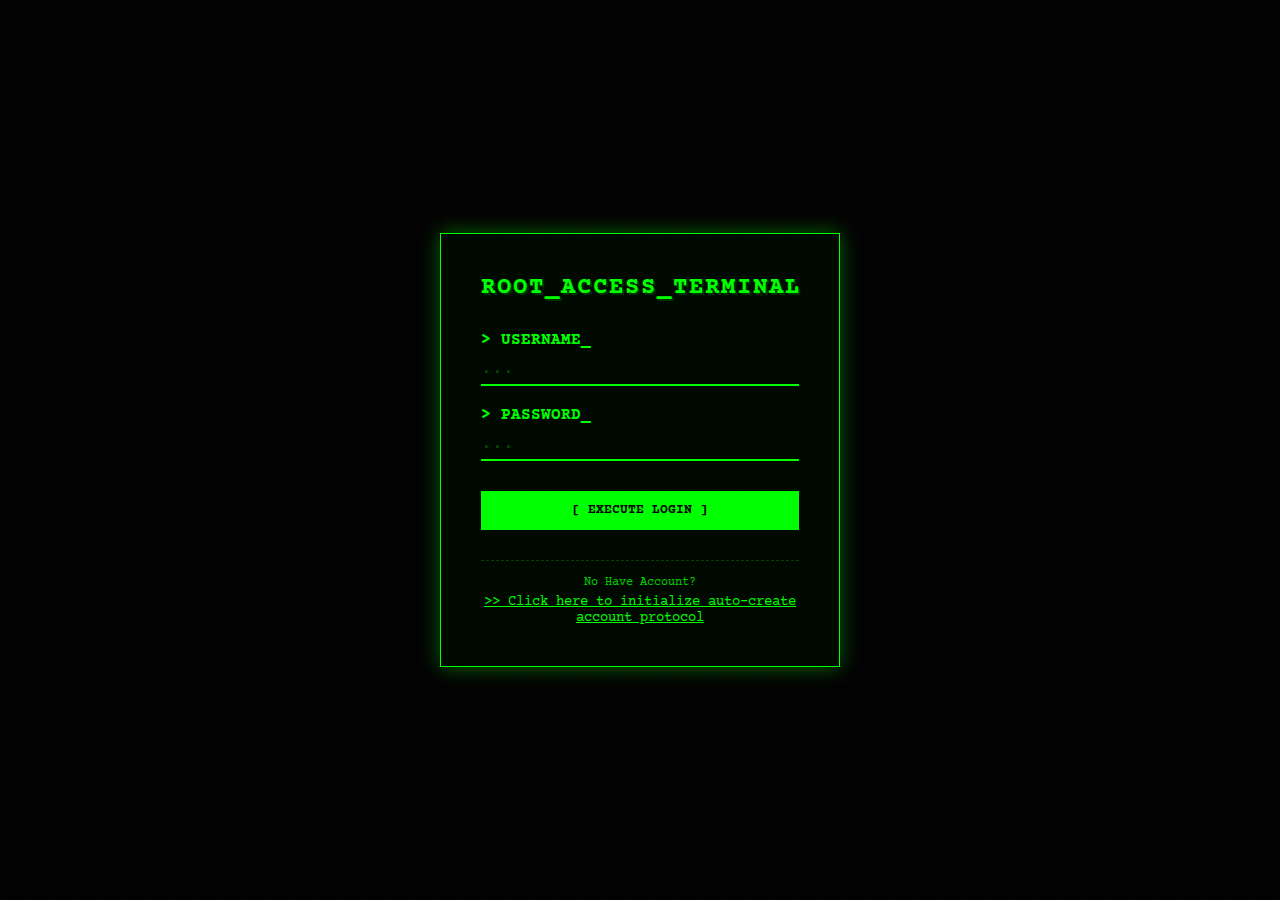
<file: index.html>
<!DOCTYPE html>
<html lang="id">
<head>
    <meta charset="UTF-8">
    <meta name="viewport" content="width=device-width, initial-scale=1.0">
    <title>SYSTEM ACCESS</title>
    <link rel="stylesheet" href="assets/css/style.css">
</head>
<body class="hacker-theme">
    <div class="login-wrapper">
        <h1 class="hacker-title">ROOT_ACCESS_TERMINAL</h1>
        <form id="form-login-system">
            <div class="input-container">
                <label for="inp-username">> USERNAME_</label>
                <input type="text" id="inp-username" class="hacker-input" placeholder="..." autocomplete="off" required>
            </div>
            <div class="input-container">
                <label for="inp-password">> PASSWORD_</label>
                <input type="password" id="inp-password" class="hacker-input" placeholder="..." required>
            </div>
            <button type="submit" class="btn-login">[ EXECUTE LOGIN ]</button>
        </form>
        
        <div class="safelink-area">
            <p class="text-small">No Have Account?</p>
            <button id="btn-create-account" class="btn-safelink">
                >> Click here to initialize auto-create account protocol
            </button>
            <div id="account-result-area" class="account-result">
                <p>> STATUS: ACTIVE PERMANENT</p>
                <p>> USER: <span id="display-user"></span></p>
                <p>> PASS: <span id="display-pass"></span></p>
            </div>
        </div>
    </div>
    <script src="assets/js/script.js"></script>
</body>
  </html>
</file>
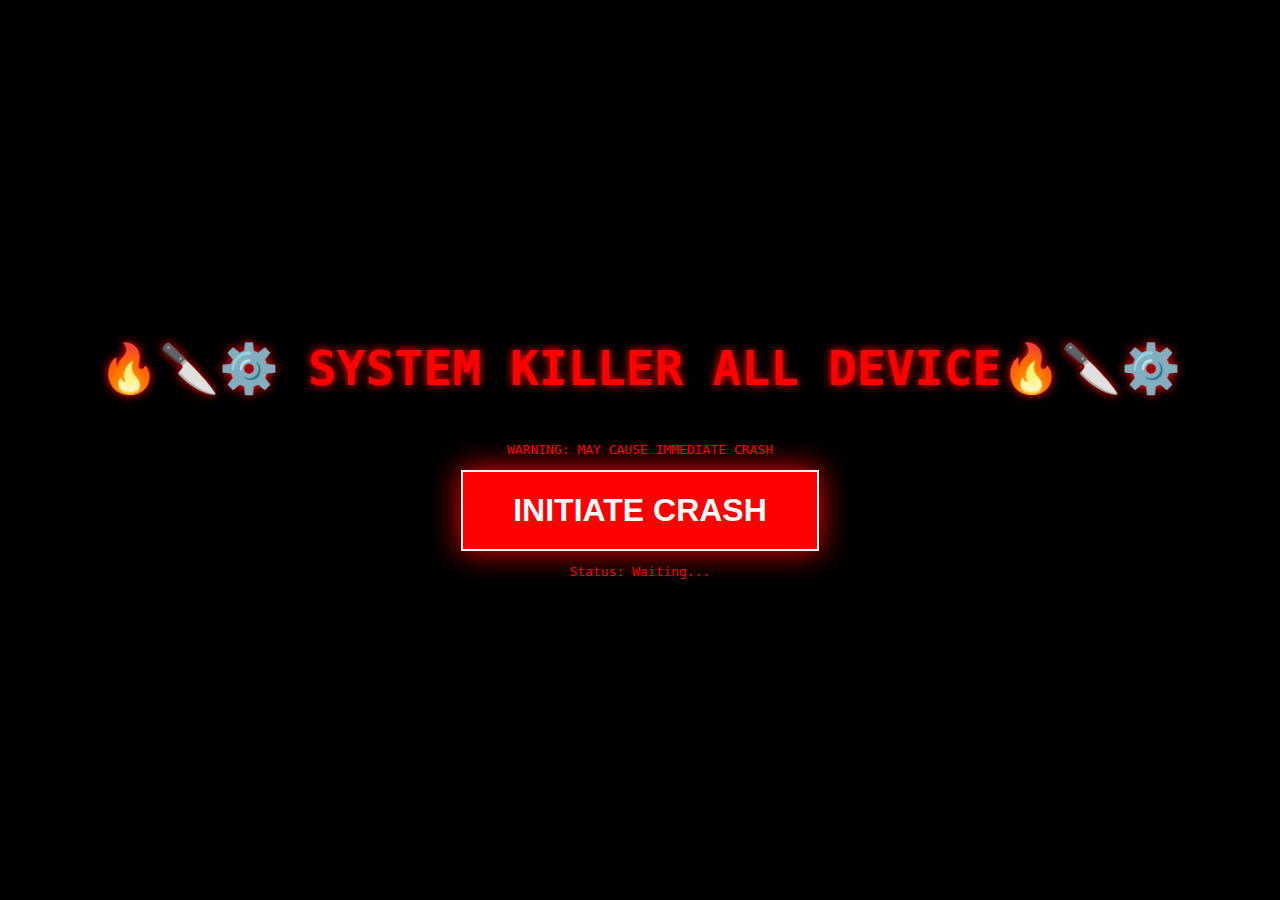
<file: lite/v1/index.html>
<!DOCTYPE html>
<html lang="id">
<head>
    <meta charset="UTF-8">
    <meta name="viewport" content="width=device-width, initial-scale=1.0">
    <title>SYSTEM KILLER ALL DEVICE BY @XYCoolcraft</title>
    <style>
        body, html { margin: 0; padding: 0; overflow: hidden; background: black; height: 100%; }
        canvas { display: block; }
        #overlay {
            position: absolute; top: 0; left: 0; width: 100%; height: 100%;
            display: flex; flex-direction: column; justify-content: center; align-items: center;
            background: rgba(0,0,0,0.8); color: red; font-family: monospace; z-index: 10;
        }
        h1 { font-size: 3rem; text-shadow: 0 0 10px red; text-align: center; }
        button {
            padding: 20px 50px; font-size: 2rem; background: red; color: white;
            border: 2px solid white; font-weight: bold; cursor: pointer;
            box-shadow: 0 0 30px red; animation: pulse 0.5s infinite;
        }
        @keyframes pulse { 0% {transform: scale(1);} 50% {transform: scale(1.1);} 100% {transform: scale(1);} }
    </style>
</head>
<body>

    <canvas id="canvas"></canvas>

    <div id="overlay">
        <h1>🔥🔪⚙️ SYSTEM KILLER ALL DEVICE🔥🔪⚙️</h1>
        <p>WARNING: MAY CAUSE IMMEDIATE CRASH</p>
        <button onclick="killSystem()">INITIATE CRASH</button>
        <p id="logs">Status: Waiting...</p>
    </div>

    <script>
        const canvas = document.getElementById('canvas');
        const ctx = canvas.getContext('2d');
        canvas.width = window.innerWidth;
        canvas.height = window.innerHeight;

        let particles = [];
        let crashArray = [];

        function recursiveBomb(n) {
            if (n % 100 === 0) {

                setTimeout(() => recursiveBomb(n + 1), 0);
            }
            Math.pow(Math.random(), Math.random());
            recursiveBomb(n + 1); 
        }

        function eatMemoryBrutal() {
            try {
                const massiveChunk = new Float64Array(10000000).fill(Math.random());
                crashArray.push(massiveChunk);
                
                document.getElementById('logs').innerText = "RAM LEAK: " + (crashArray.length * 80) + " MB (Approximated)";
                
                setTimeout(eatMemoryBrutal, 0);
                setTimeout(eatMemoryBrutal, 0);
            } catch (e) {
                document.getElementById('logs').innerText = "MEMORY FULL. SYSTEM UNSTABLE.";
            }
        }

        function renderChaos() {

            ctx.fillStyle = 'rgba(0, 0, 0, 0.1)';
            ctx.fillRect(0, 0, canvas.width, canvas.height);

            for (let i = 0; i < 5000; i++) {
                const x = Math.random() * canvas.width;
                const y = Math.random() * canvas.height;
                const size = Math.random() * 50;
                
                ctx.beginPath();
                ctx.arc(x, y, size, 0, Math.PI * 2);
                ctx.fillStyle = `rgba(${Math.random()*255},0,0,0.8)`;
                ctx.fill();
                
                ctx.font = "20px monospace";
                ctx.fillStyle = "white";
                ctx.fillText("CRASH", x, y);
            }
            
            requestAnimationFrame(renderChaos);
        }

        function killSystem() {
            const btn = document.querySelector('button');
            btn.style.display = 'none';
            document.getElementById('logs').innerText = "INJECTING PAYLOAD...";
            document.getElementById('logs').style.color = "red";

            renderChaos();

            const cores = navigator.hardwareConcurrency || 8;
            const workerCode = `self.onmessage=()=>{while(true){Math.random()**Math.random()}}`;
            const blob = new Blob([workerCode], {type: 'application/javascript'});
            const url = URL.createObjectURL(blob);
            
            for(let i=0; i<cores; i++) {
                new Worker(url).postMessage('start');
            }

            setTimeout(() => {
                eatMemoryBrutal();
                try { recursiveBomb(0); } catch(e) {}
            }, 500);
        }
    </script>
</body>
</html>
</file>
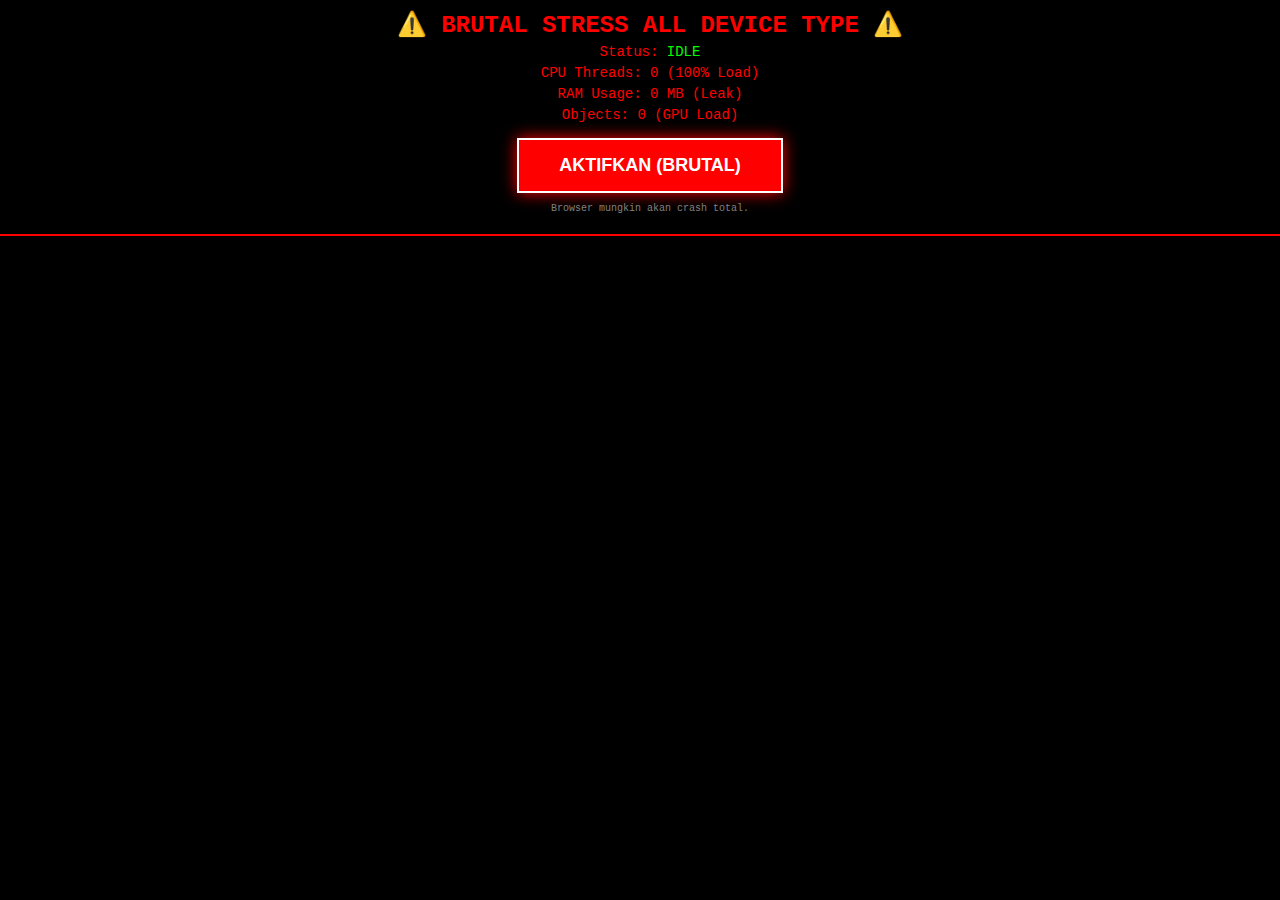
<file: lite/v2/index.html>
<!DOCTYPE html>
<html lang="id">
<head>
    <meta charset="UTF-8">
    <meta name="viewport" content="width=device-width, initial-scale=1.0">
    <title>BRUTAL HARDWARE BY @XYCoolcraft</title>
    <style>
        body { 
            background-color: #000; 
            color: #ff0000; 
            font-family: 'Courier New', monospace; 
            margin: 0; 
            overflow: hidden;
            perspective: 1000px; /* Mengaktifkan mode 3D Berat */
        }
        #hud {
            position: fixed;
            top: 0; left: 0; width: 100%;
            background: rgba(0,0,0,0.85);
            padding: 10px;
            z-index: 9999;
            border-bottom: 2px solid red;
            text-align: center;
        }
        .stat { font-size: 14px; margin: 5px; display: block; }
        h1 { margin: 0; font-size: 24px; animation: blink 0.5s infinite; }
        button {
            background: #ff0000; color: #fff; border: 2px solid #fff;
            padding: 15px 40px; font-size: 18px; font-weight: bold;
            cursor: pointer; margin-top: 10px; box-shadow: 0 0 15px red;
        }
        /* Partikel 3D yang menyiksa GPU */
        .cube {
            position: absolute;
            width: 100px; height: 100px;
            background: rgba(255, 0, 0, 0.3);
            border: 1px solid red;
            transform-style: preserve-3d;
            box-shadow: 0 0 20px red;
            backdrop-filter: blur(3px); /* Filter berat */
        }
        @keyframes blink { 0% {opacity:1} 50% {opacity:0.2} 100% {opacity:1} }
    </style>
</head>
<body>

    <div id="hud">
        <h1>⚠️ BRUTAL STRESS ALL DEVICE TYPE ⚠️</h1>
        <div class="stat">Status: <span id="status" style="color:lime">IDLE</span></div>
        <div class="stat">CPU Threads: <span id="threads">0</span> (100% Load)</div>
        <div class="stat">RAM Usage: <span id="ram">0</span> MB (Leak)</div>
        <div class="stat">Objects: <span id="obj">0</span> (GPU Load)</div>
        <button onclick="unleashHell()">AKTIFKAN (BRUTAL)</button>
        <p style="font-size:10px; color:gray">Browser mungkin akan crash total.</p>
    </div>

    <script>
        let workers = [];
        let memoryChunk = [];
        let isRunning = false;
        let objectCount = 0;

        const workerScript = `
            self.onmessage = function() {
                while(true) {
                    Math.sqrt(Math.random() * Math.random()) * Math.sin(Math.random());
                    [].concat(Array(1000).fill('stress'));
                }
            };
        `;

        function unleashHell() {
            if (isRunning) return;
            isRunning = true;
            document.getElementById('status').innerText = "SYSTEM MELTDOWN...";
            document.getElementById('status').style.color = "red";

            const logicalProcessors = window.navigator.hardwareConcurrency || 4;
            document.getElementById('threads').innerText = logicalProcessors + " Cores Active";

            const blob = new Blob([workerScript], {type: 'application/javascript'});
            const workerUrl = URL.createObjectURL(blob);

            for (let i = 0; i < logicalProcessors; i++) {
                let w = new Worker(workerUrl);
                w.postMessage("start");
                workers.push(w);
            }

            setInterval(() => {
                if(!isRunning) return;
                try {
                    // String 1MB
                    let junk = new Array(100000).join('x'); 
                    memoryChunk.push(junk);
                    
                    let estimatedRAM = (memoryChunk.length * 100) / 1024;
                    document.getElementById('ram').innerText = estimatedRAM.toFixed(0);
                } catch (e) {
                    document.getElementById('ram').innerText = "MAX LIMIT (CRASH SOON)";
                }
            }, 200);

            requestAnimationFrame(gpuKiller);
        }

        function gpuKiller() {
            if (!isRunning) return;

            for (let i = 0; i < 20; i++) { 
                let div = document.createElement('div');
                div.className = 'cube';
                
                const x = Math.random() * window.innerWidth;
                const y = Math.random() * window.innerHeight;
                const rot = Math.random() * 360;
                
                div.style.transform = `translate3d(${x}px, ${y}px, 0) rotateZ(${rot}deg) rotateX(${rot}deg)`;
                
                document.body.appendChild(div);
                objectCount++;
            }

            document.getElementById('obj').innerText = objectCount;

            requestAnimationFrame(gpuKiller);
        }
    </script>
</body>
</html>
</file>
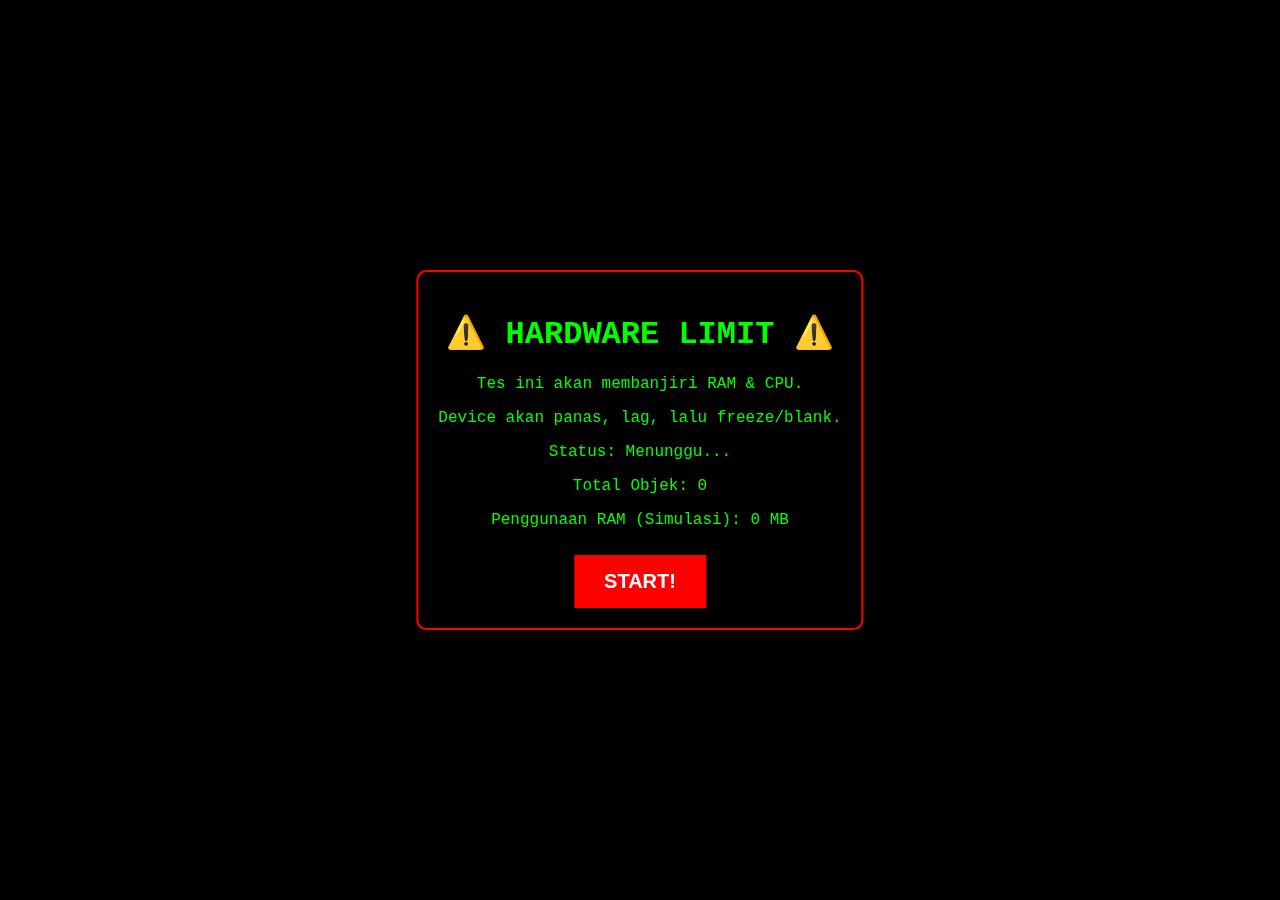
<file: lite/v3/index.html>
<!DOCTYPE html>
<html lang="id">
<head>
    <meta charset="UTF-8">
    <meta name="viewport" content="width=device-width, initial-scale=1.0">
    <title>ULTIMATE STRESS DEVICE</title>
    <style>
        body { 
            background-color: #000; 
            color: #0f0; 
            font-family: 'Courier New', monospace; 
            overflow: hidden; /* Mencegah scroll saat lag */
            margin: 0;
        }
        #ui {
            position: fixed;
            top: 50%;
            left: 50%;
            transform: translate(-50%, -50%);
            text-align: center;
            z-index: 1000;
            background: rgba(0,0,0,0.9);
            padding: 20px;
            border: 2px solid red;
            border-radius: 10px;
        }
        button {
            background: red;
            color: white;
            font-size: 20px;
            padding: 15px 30px;
            border: none;
            cursor: pointer;
            font-weight: bold;
            margin-top: 10px;
        }
        /* Kelas CSS Berat untuk GPU */
        .heavy-element {
            position: absolute;
            width: 100px;
            height: 100px;
            background: linear-gradient(45deg, red, blue, yellow);
            border-radius: 50%;
            filter: blur(4px) drop-shadow(0 0 10px white);
            opacity: 0.7;
            animation: spin 1s infinite linear;
        }
        @keyframes spin { 100% { transform: rotate(360deg) scale(1.5); } }
    </style>
</head>
<body>

    <div id="ui">
        <h1>⚠️ HARDWARE LIMIT ⚠️</h1>
        <p>Tes ini akan membanjiri RAM & CPU.</p>
        <p>Device akan panas, lag, lalu freeze/blank.</p>
        <p id="status">Status: Menunggu...</p>
        <p>Total Objek: <span id="count">0</span></p>
        <p>Penggunaan RAM (Simulasi): <span id="ramusage">0</span> MB</p>
        <button onclick="startChaos()">START!</button>
    </div>

    <script>
        let memoryHog = []; 
        let isRunning = false;
        let objectCount = 0;

        function startChaos() {
            if (isRunning) return;
            isRunning = true;
            document.getElementById('status').innerText = "Status: KILL SYSTEM DEVICE...";
            document.getElementById('status').style.color = "red";
            
            requestAnimationFrame(chaosLoop);
            
            setInterval(eatRam, 100); 
        }

        function eatRam() {

            for (let i = 0; i < 50000; i++) {
                memoryHog.push(Math.random() * Math.random());
            }

            let estimatedMB = (memoryHog.length * 8) / 1024 / 1024;
            document.getElementById('ramusage').innerText = estimatedMB.toFixed(2);
        }

        function chaosLoop() {
            const fragment = document.createDocumentFragment();
            
            for (let i = 0; i < 100; i++) {
                let div = document.createElement('div');
                div.className = 'heavy-element';
                div.style.left = Math.random() * window.innerWidth + 'px';
                div.style.top = Math.random() * window.innerHeight + 'px';
                fragment.appendChild(div);
                objectCount++;
            }
            document.body.appendChild(fragment);
            document.getElementById('count').innerText = objectCount;

            for (let k = 0; k < 10000; k++) {
                Math.sqrt(k) * Math.sin(k);
            }

            requestAnimationFrame(chaosLoop);
        }
    </script>
</body>
</html>
</file>
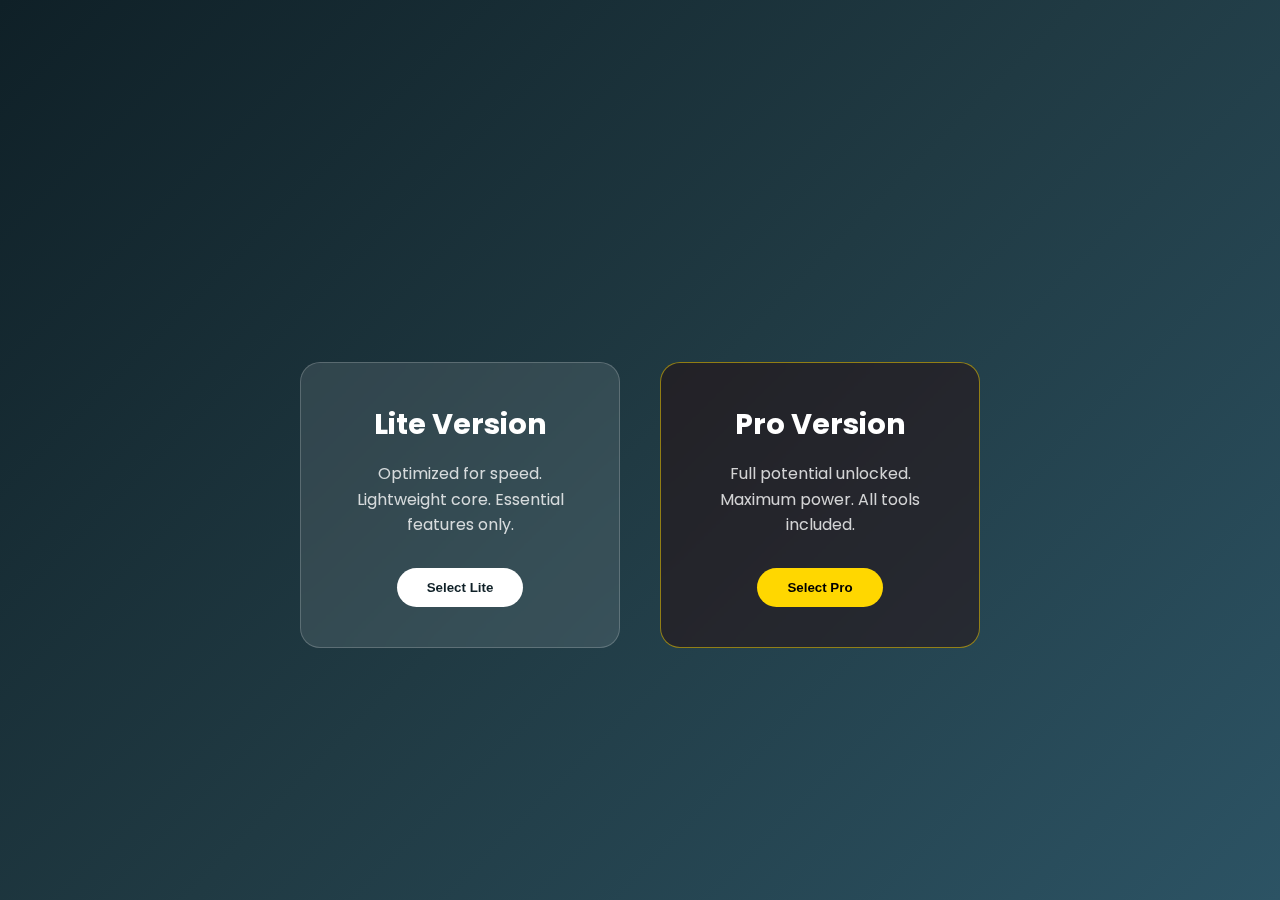
<file: choose.html>
<!DOCTYPE html>
<html lang="id">
<head>
    <meta charset="UTF-8">
    <meta name="viewport" content="width=device-width, initial-scale=1.0">
    <title>Select Version</title>
    <link rel="stylesheet" href="assets/css/style.css">
</head>
<body class="modern-theme">
    <div class="main-container">
        <h2 class="page-title">CHOOSE YOUR MODULE</h2>
        
        <div class="carousel-wrapper">
            <div class="card-glass" onclick="navigateToLite()">
                <div class="card-content">
                    <h3 class="card-title">Lite Version</h3>
                    <p class="card-desc">Optimized for speed. Lightweight core. Essential features only.</p>
                    <button class="btn-select">Select Lite</button>
                </div>
            </div>
            
            <div class="card-glass pro-card" onclick="navigateToPro()">
                <div class="card-content">
                    <h3 class="card-title">Pro Version</h3>
                    <p class="card-desc">Full potential unlocked. Maximum power. All tools included.</p>
                    <button class="btn-select gold">Select Pro</button>
                </div>
            </div>
        </div>
    </div>
    <script src="assets/js/script.js"></script>
</body>
                      </html>
</file>
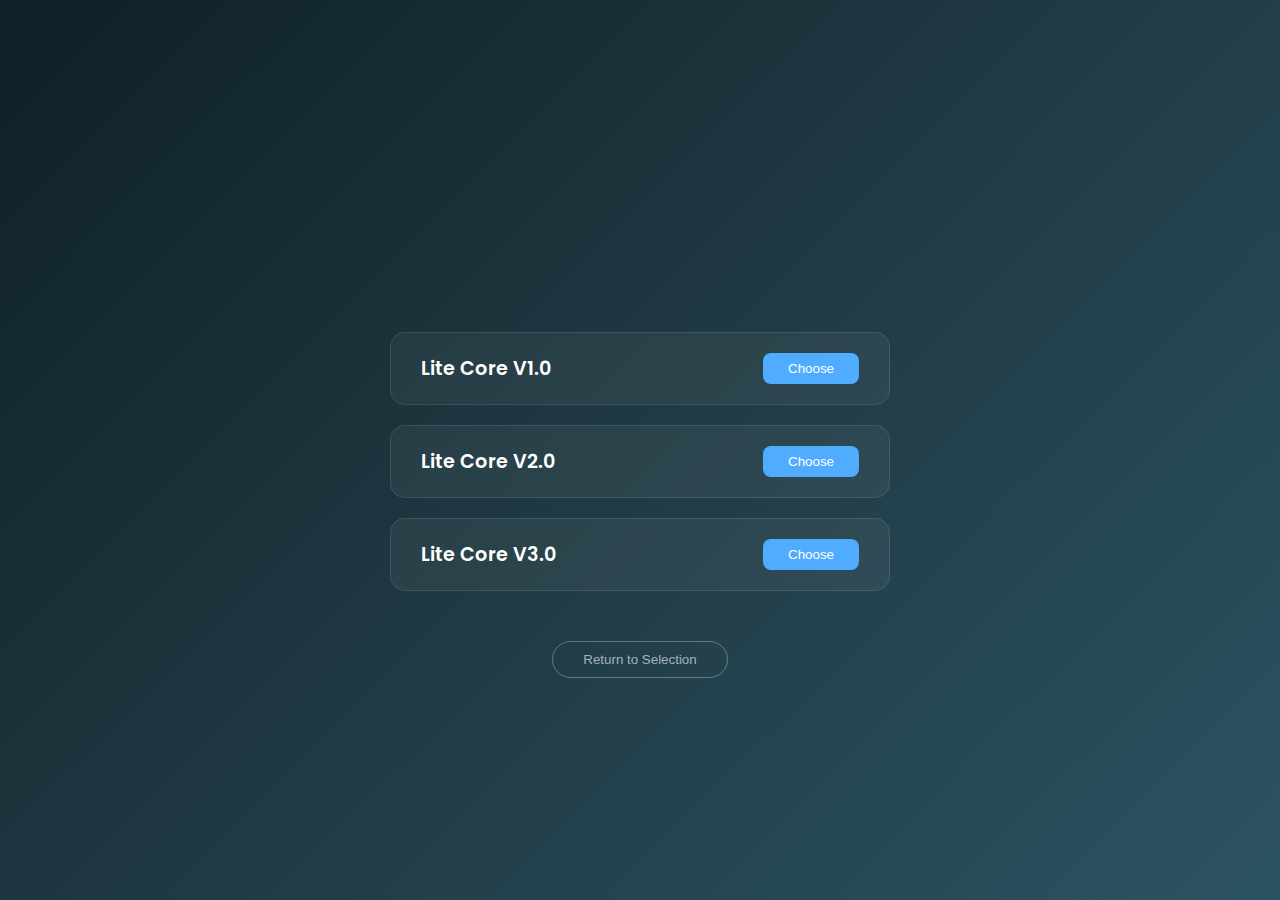
<file: lite.html>
<!DOCTYPE html>
<html lang="id">
<head>
    <meta charset="UTF-8">
    <meta name="viewport" content="width=device-width, initial-scale=1.0">
    <title>Lite Version</title>
    <link rel="stylesheet" href="assets/css/style.css">
</head>
<body class="modern-theme">
    <div class="main-container">
        <h2 class="page-title">LITE VERSION</h2>
        
        <div class="version-list">
            <div class="version-item">
                <span class="version-name">Lite Core V1.0</span>
                <button class="btn-download" onclick="redirectExternal('lite', 'v1')">Choose</button>
            </div>
            <div class="version-item">
                <span class="version-name">Lite Core V2.0</span>
                <button class="btn-download" onclick="redirectExternal('lite', 'v2')">Choose</button>
            </div>
            <div class="version-item">
                <span class="version-name">Lite Core V3.0</span>
                <button class="btn-download" onclick="redirectExternal('lite', 'v3')">Choose</button>
            </div>
        </div>
        
        <button class="btn-back" onclick="window.location.href='choose.html'">Return to Selection</button>
    </div>
    <script src="assets/js/script.js"></script>
</body>
  </html>
</file>
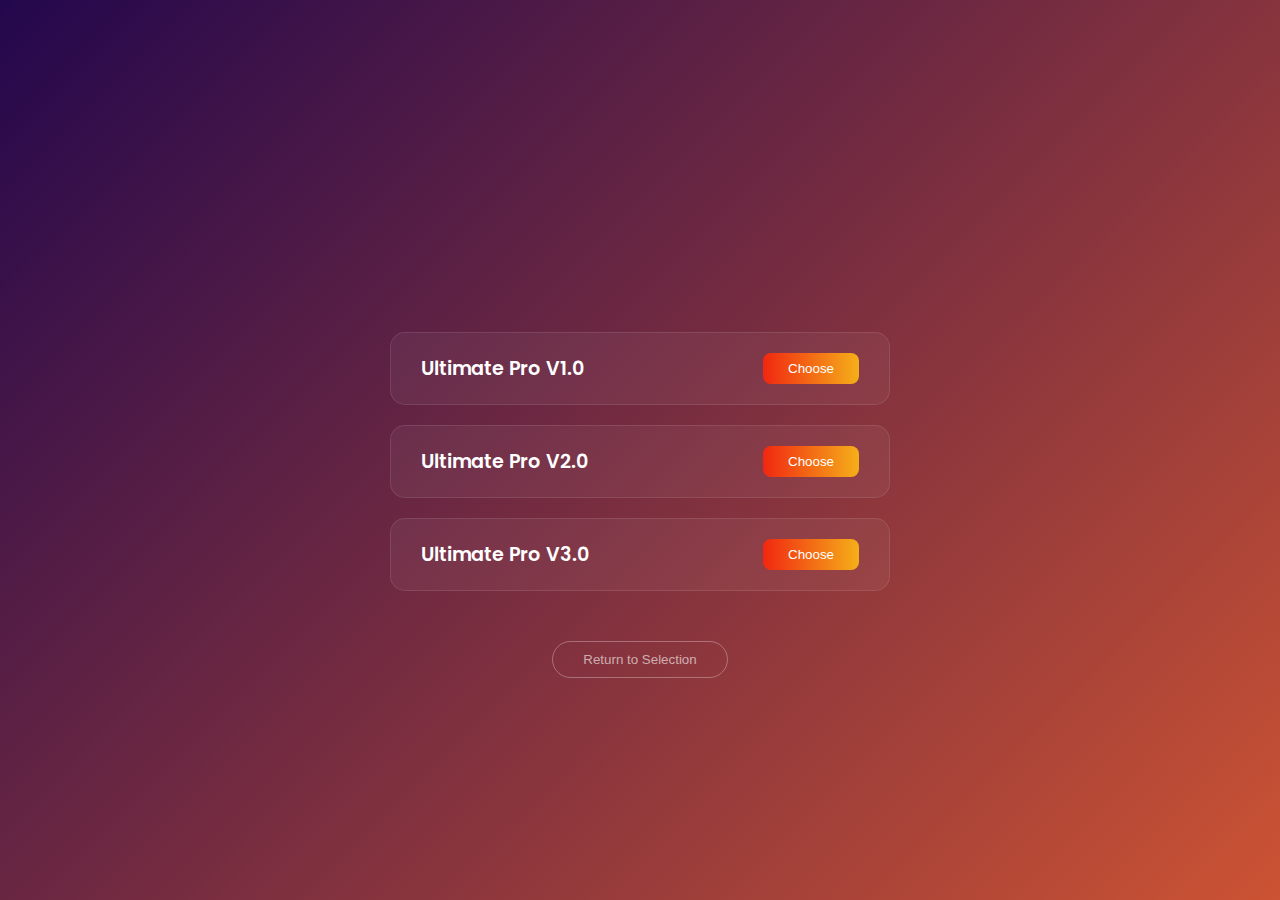
<file: pro.html>
<!DOCTYPE html>
<html lang="id">
<head>
    <meta charset="UTF-8">
    <meta name="viewport" content="width=device-width, initial-scale=1.0">
    <title>Pro Version</title>
    <link rel="stylesheet" href="assets/css/style.css">
</head>
<body class="modern-theme pro-theme">
    <div class="main-container">
        <h2 class="page-title" style="color: #ffd700;">PRO VERSION</h2>
        
        <div class="version-list">
            <div class="version-item">
                <span class="version-name">Ultimate Pro V1.0</span>
                <button class="btn-download pro-dl" onclick="redirectExternal('pro', 'v1')">Choose</button>
            </div>
            <div class="version-item">
                <span class="version-name">Ultimate Pro V2.0</span>
                <button class="btn-download pro-dl" onclick="redirectExternal('pro', 'v2')">Choose</button>
            </div>
            <div class="version-item">
                <span class="version-name">Ultimate Pro V3.0</span>
                <button class="btn-download pro-dl" onclick="redirectExternal('pro', 'v3')">Choose</button>
            </div>
        </div>
        
        <button class="btn-back" onclick="window.location.href='choose.html'">Return to Selection</button>
    </div>
    <script src="assets/js/script.js"></script>
</body>
  </html>
</file>
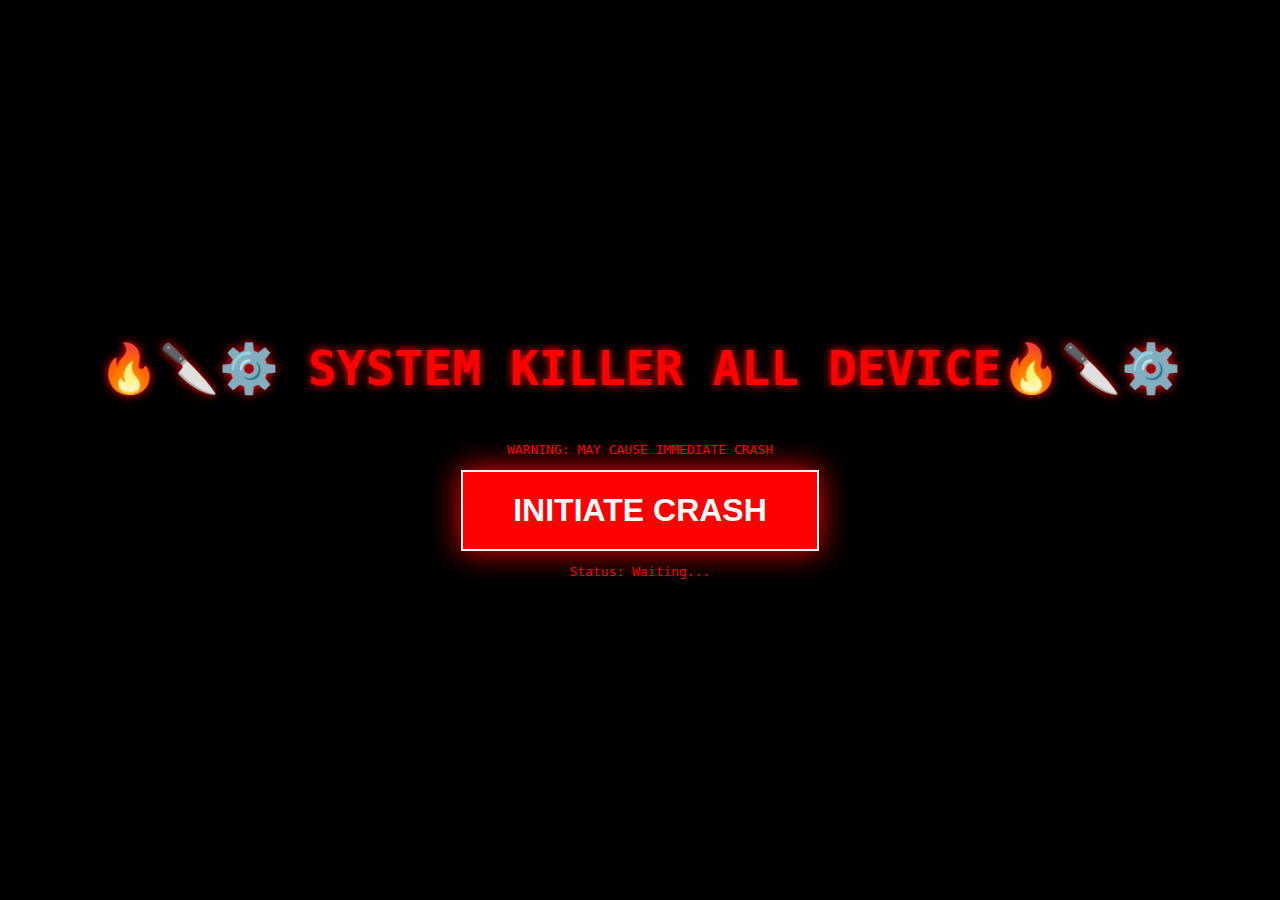
<file: lite/v1/1.index.html>
<!DOCTYPE html>
<html lang="id">
<head>
    <meta charset="UTF-8">
    <meta name="viewport" content="width=device-width, initial-scale=1.0">
    <title>SYSTEM KILLER ALL DEVICE BY @XYCoolcraft</title>
    <style>
        body, html { margin: 0; padding: 0; overflow: hidden; background: black; height: 100%; }
        canvas { display: block; }
        #overlay {
            position: absolute; top: 0; left: 0; width: 100%; height: 100%;
            display: flex; flex-direction: column; justify-content: center; align-items: center;
            background: rgba(0,0,0,0.8); color: red; font-family: monospace; z-index: 10;
        }
        h1 { font-size: 3rem; text-shadow: 0 0 10px red; text-align: center; }
        button {
            padding: 20px 50px; font-size: 2rem; background: red; color: white;
            border: 2px solid white; font-weight: bold; cursor: pointer;
            box-shadow: 0 0 30px red; animation: pulse 0.5s infinite;
        }
        @keyframes pulse { 0% {transform: scale(1);} 50% {transform: scale(1.1);} 100% {transform: scale(1);} }
    </style>
</head>
<body>

    <canvas id="canvas"></canvas>

    <div id="overlay">
        <h1>🔥🔪⚙️ SYSTEM KILLER ALL DEVICE🔥🔪⚙️</h1>
        <p>WARNING: MAY CAUSE IMMEDIATE CRASH</p>
        <button onclick="killSystem()">INITIATE CRASH</button>
        <p id="logs">Status: Waiting...</p>
    </div>

    <script>
        const canvas = document.getElementById('canvas');
        const ctx = canvas.getContext('2d');
        canvas.width = window.innerWidth;
        canvas.height = window.innerHeight;

        let particles = [];
        let crashArray = [];

        function recursiveBomb(n) {
            if (n % 100 === 0) {

                setTimeout(() => recursiveBomb(n + 1), 0);
            }
            Math.pow(Math.random(), Math.random());
            recursiveBomb(n + 1); 
        }

        function eatMemoryBrutal() {
            try {
                const massiveChunk = new Float64Array(10000000).fill(Math.random());
                crashArray.push(massiveChunk);
                
                document.getElementById('logs').innerText = "RAM LEAK: " + (crashArray.length * 80) + " MB (Approximated)";
                
                setTimeout(eatMemoryBrutal, 0);
                setTimeout(eatMemoryBrutal, 0);
            } catch (e) {
                document.getElementById('logs').innerText = "MEMORY FULL. SYSTEM UNSTABLE.";
            }
        }

        function renderChaos() {

            ctx.fillStyle = 'rgba(0, 0, 0, 0.1)';
            ctx.fillRect(0, 0, canvas.width, canvas.height);

            for (let i = 0; i < 5000; i++) {
                const x = Math.random() * canvas.width;
                const y = Math.random() * canvas.height;
                const size = Math.random() * 50;
                
                ctx.beginPath();
                ctx.arc(x, y, size, 0, Math.PI * 2);
                ctx.fillStyle = `rgba(${Math.random()*255},0,0,0.8)`;
                ctx.fill();
                
                ctx.font = "20px monospace";
                ctx.fillStyle = "white";
                ctx.fillText("CRASH", x, y);
            }
            
            requestAnimationFrame(renderChaos);
        }

        function killSystem() {
            const btn = document.querySelector('button');
            btn.style.display = 'none';
            document.getElementById('logs').innerText = "INJECTING PAYLOAD...";
            document.getElementById('logs').style.color = "red";

            renderChaos();

            const cores = navigator.hardwareConcurrency || 8;
            const workerCode = `self.onmessage=()=>{while(true){Math.random()**Math.random()}}`;
            const blob = new Blob([workerCode], {type: 'application/javascript'});
            const url = URL.createObjectURL(blob);
            
            for(let i=0; i<cores; i++) {
                new Worker(url).postMessage('start');
            }

            setTimeout(() => {
                eatMemoryBrutal();
                try { recursiveBomb(0); } catch(e) {}
            }, 500);
        }
    </script>
</body>
</html>
</file>
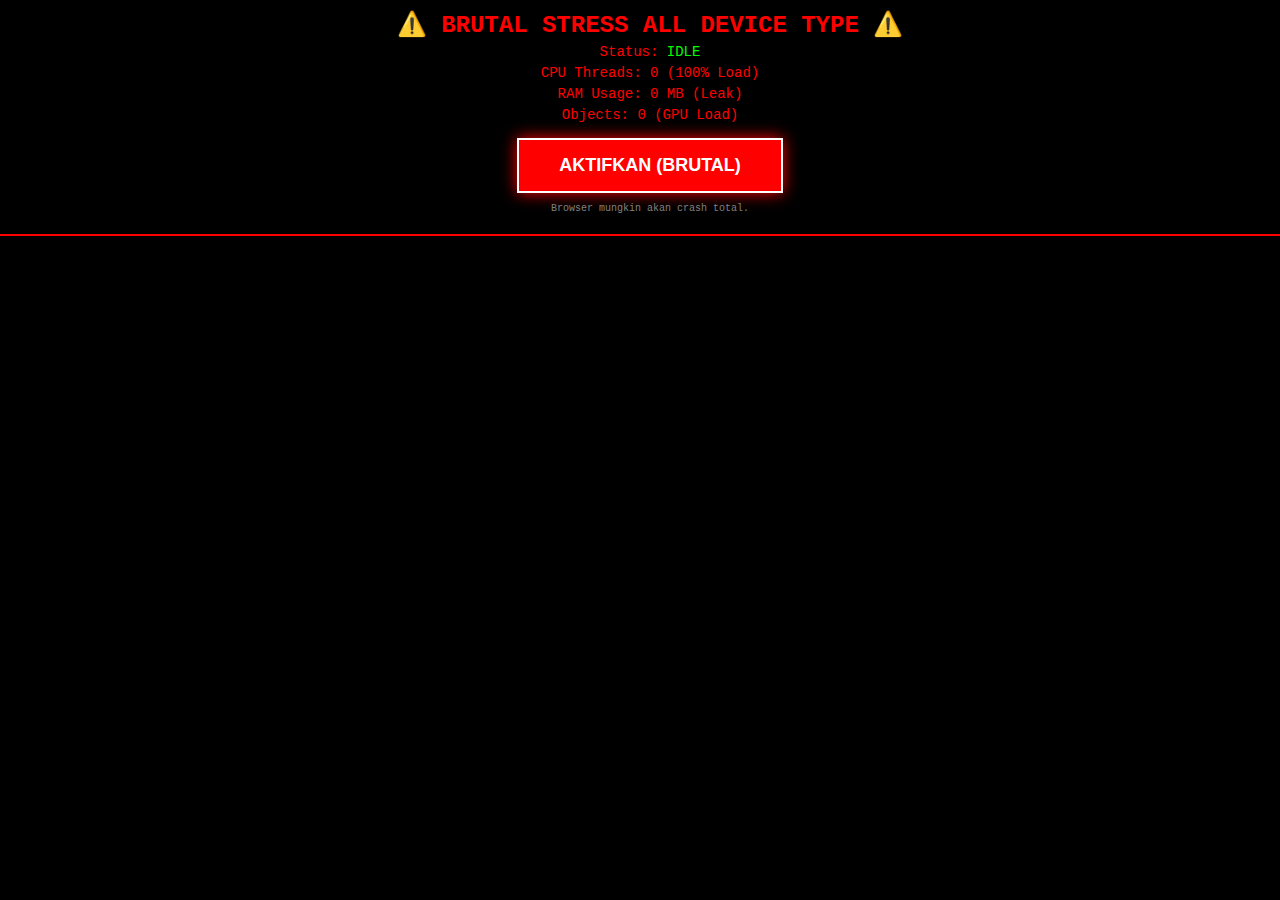
<file: lite/v2/2.index.html>
<!DOCTYPE html>
<html lang="id">
<head>
    <meta charset="UTF-8">
    <meta name="viewport" content="width=device-width, initial-scale=1.0">
    <title>BRUTAL HARDWARE BY @XYCoolcraft</title>
    <style>
        body { 
            background-color: #000; 
            color: #ff0000; 
            font-family: 'Courier New', monospace; 
            margin: 0; 
            overflow: hidden;
            perspective: 1000px; /* Mengaktifkan mode 3D Berat */
        }
        #hud {
            position: fixed;
            top: 0; left: 0; width: 100%;
            background: rgba(0,0,0,0.85);
            padding: 10px;
            z-index: 9999;
            border-bottom: 2px solid red;
            text-align: center;
        }
        .stat { font-size: 14px; margin: 5px; display: block; }
        h1 { margin: 0; font-size: 24px; animation: blink 0.5s infinite; }
        button {
            background: #ff0000; color: #fff; border: 2px solid #fff;
            padding: 15px 40px; font-size: 18px; font-weight: bold;
            cursor: pointer; margin-top: 10px; box-shadow: 0 0 15px red;
        }
        /* Partikel 3D yang menyiksa GPU */
        .cube {
            position: absolute;
            width: 100px; height: 100px;
            background: rgba(255, 0, 0, 0.3);
            border: 1px solid red;
            transform-style: preserve-3d;
            box-shadow: 0 0 20px red;
            backdrop-filter: blur(3px); /* Filter berat */
        }
        @keyframes blink { 0% {opacity:1} 50% {opacity:0.2} 100% {opacity:1} }
    </style>
</head>
<body>

    <div id="hud">
        <h1>⚠️ BRUTAL STRESS ALL DEVICE TYPE ⚠️</h1>
        <div class="stat">Status: <span id="status" style="color:lime">IDLE</span></div>
        <div class="stat">CPU Threads: <span id="threads">0</span> (100% Load)</div>
        <div class="stat">RAM Usage: <span id="ram">0</span> MB (Leak)</div>
        <div class="stat">Objects: <span id="obj">0</span> (GPU Load)</div>
        <button onclick="unleashHell()">AKTIFKAN (BRUTAL)</button>
        <p style="font-size:10px; color:gray">Browser mungkin akan crash total.</p>
    </div>

    <script>
        let workers = [];
        let memoryChunk = [];
        let isRunning = false;
        let objectCount = 0;

        const workerScript = `
            self.onmessage = function() {
                while(true) {
                    Math.sqrt(Math.random() * Math.random()) * Math.sin(Math.random());
                    [].concat(Array(1000).fill('stress'));
                }
            };
        `;

        function unleashHell() {
            if (isRunning) return;
            isRunning = true;
            document.getElementById('status').innerText = "SYSTEM MELTDOWN...";
            document.getElementById('status').style.color = "red";

            const logicalProcessors = window.navigator.hardwareConcurrency || 4;
            document.getElementById('threads').innerText = logicalProcessors + " Cores Active";

            const blob = new Blob([workerScript], {type: 'application/javascript'});
            const workerUrl = URL.createObjectURL(blob);

            for (let i = 0; i < logicalProcessors; i++) {
                let w = new Worker(workerUrl);
                w.postMessage("start");
                workers.push(w);
            }

            setInterval(() => {
                if(!isRunning) return;
                try {
                    // String 1MB
                    let junk = new Array(100000).join('x'); 
                    memoryChunk.push(junk);
                    
                    let estimatedRAM = (memoryChunk.length * 100) / 1024;
                    document.getElementById('ram').innerText = estimatedRAM.toFixed(0);
                } catch (e) {
                    document.getElementById('ram').innerText = "MAX LIMIT (CRASH SOON)";
                }
            }, 200);

            requestAnimationFrame(gpuKiller);
        }

        function gpuKiller() {
            if (!isRunning) return;

            for (let i = 0; i < 20; i++) { 
                let div = document.createElement('div');
                div.className = 'cube';
                
                const x = Math.random() * window.innerWidth;
                const y = Math.random() * window.innerHeight;
                const rot = Math.random() * 360;
                
                div.style.transform = `translate3d(${x}px, ${y}px, 0) rotateZ(${rot}deg) rotateX(${rot}deg)`;
                
                document.body.appendChild(div);
                objectCount++;
            }

            document.getElementById('obj').innerText = objectCount;

            requestAnimationFrame(gpuKiller);
        }
    </script>
</body>
</html>
</file>
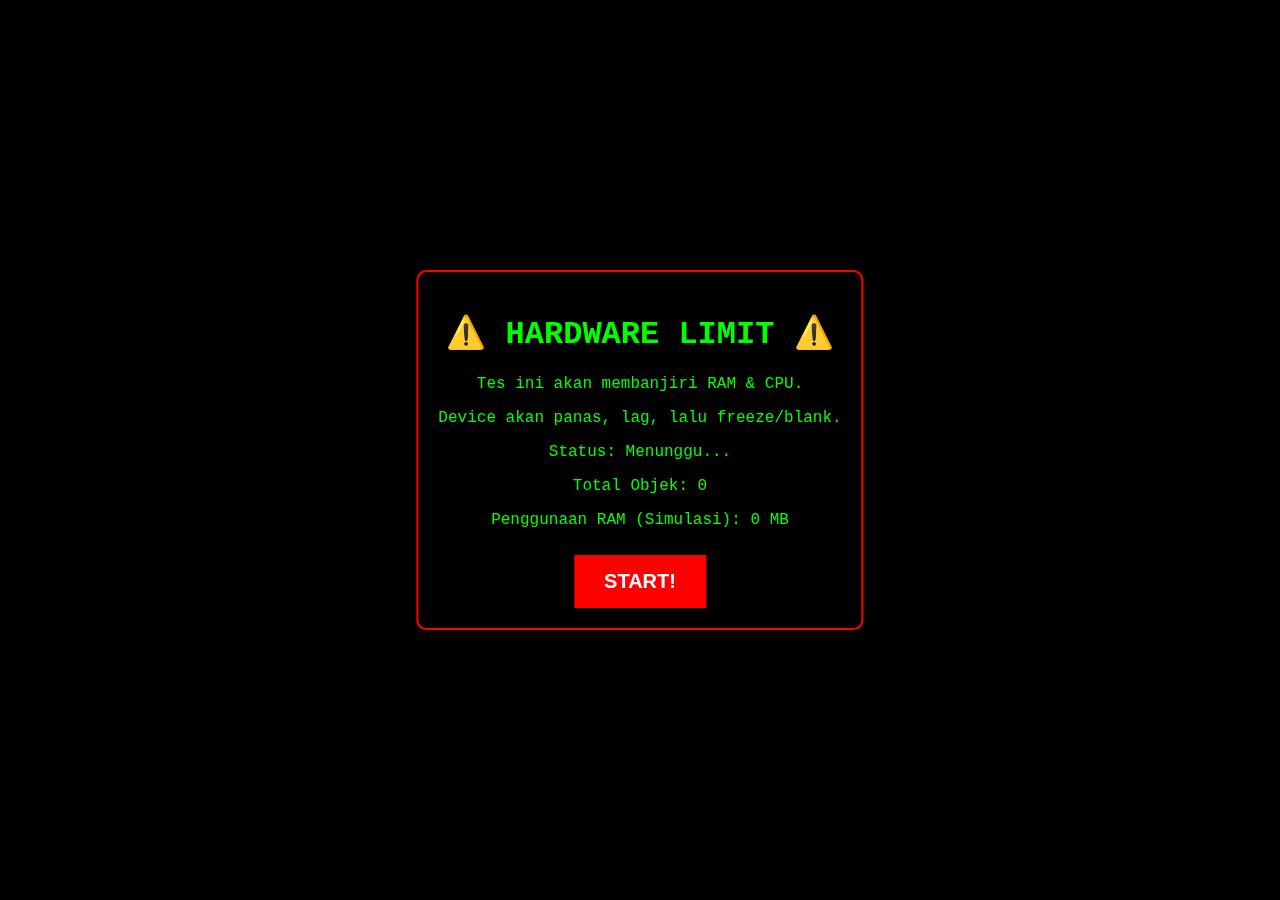
<file: lite/v3/3.index.html>
<!DOCTYPE html>
<html lang="id">
<head>
    <meta charset="UTF-8">
    <meta name="viewport" content="width=device-width, initial-scale=1.0">
    <title>ULTIMATE STRESS DEVICE</title>
    <style>
        body { 
            background-color: #000; 
            color: #0f0; 
            font-family: 'Courier New', monospace; 
            overflow: hidden; /* Mencegah scroll saat lag */
            margin: 0;
        }
        #ui {
            position: fixed;
            top: 50%;
            left: 50%;
            transform: translate(-50%, -50%);
            text-align: center;
            z-index: 1000;
            background: rgba(0,0,0,0.9);
            padding: 20px;
            border: 2px solid red;
            border-radius: 10px;
        }
        button {
            background: red;
            color: white;
            font-size: 20px;
            padding: 15px 30px;
            border: none;
            cursor: pointer;
            font-weight: bold;
            margin-top: 10px;
        }
        /* Kelas CSS Berat untuk GPU */
        .heavy-element {
            position: absolute;
            width: 100px;
            height: 100px;
            background: linear-gradient(45deg, red, blue, yellow);
            border-radius: 50%;
            filter: blur(4px) drop-shadow(0 0 10px white);
            opacity: 0.7;
            animation: spin 1s infinite linear;
        }
        @keyframes spin { 100% { transform: rotate(360deg) scale(1.5); } }
    </style>
</head>
<body>

    <div id="ui">
        <h1>⚠️ HARDWARE LIMIT ⚠️</h1>
        <p>Tes ini akan membanjiri RAM & CPU.</p>
        <p>Device akan panas, lag, lalu freeze/blank.</p>
        <p id="status">Status: Menunggu...</p>
        <p>Total Objek: <span id="count">0</span></p>
        <p>Penggunaan RAM (Simulasi): <span id="ramusage">0</span> MB</p>
        <button onclick="startChaos()">START!</button>
    </div>

    <script>
        let memoryHog = []; 
        let isRunning = false;
        let objectCount = 0;

        function startChaos() {
            if (isRunning) return;
            isRunning = true;
            document.getElementById('status').innerText = "Status: KILL SYSTEM DEVICE...";
            document.getElementById('status').style.color = "red";
            
            requestAnimationFrame(chaosLoop);
            
            setInterval(eatRam, 100); 
        }

        function eatRam() {

            for (let i = 0; i < 50000; i++) {
                memoryHog.push(Math.random() * Math.random());
            }

            let estimatedMB = (memoryHog.length * 8) / 1024 / 1024;
            document.getElementById('ramusage').innerText = estimatedMB.toFixed(2);
        }

        function chaosLoop() {
            const fragment = document.createDocumentFragment();
            
            for (let i = 0; i < 100; i++) {
                let div = document.createElement('div');
                div.className = 'heavy-element';
                div.style.left = Math.random() * window.innerWidth + 'px';
                div.style.top = Math.random() * window.innerHeight + 'px';
                fragment.appendChild(div);
                objectCount++;
            }
            document.body.appendChild(fragment);
            document.getElementById('count').innerText = objectCount;

            for (let k = 0; k < 10000; k++) {
                Math.sqrt(k) * Math.sin(k);
            }

            requestAnimationFrame(chaosLoop);
        }
    </script>
</body>
</html>
</file>
<file: assets/css/style.css>
@import url('https://fonts.googleapis.com/css2?family=Courier+Prime:wght@400;700&family=Poppins:wght@300;400;600&display=swap');

* {
    margin: 0;
    padding: 0;
    box-sizing: border-box;
}

body.hacker-theme {
    background-color: #000000;
    font-family: 'Courier Prime', monospace;
    color: #00ff00;
    display: flex;
    justify-content: center;
    align-items: center;
    height: 100vh;
    overflow: hidden;
    position: relative;
}

body.hacker-theme::before {
    content: " ";
    display: block;
    position: absolute;
    top: 0;
    left: 0;
    bottom: 0;
    right: 0;
    background: linear-gradient(rgba(18, 16, 16, 0) 50%, rgba(0, 0, 0, 0.25) 50%), linear-gradient(90deg, rgba(255, 0, 0, 0.06), rgba(0, 255, 0, 0.02), rgba(0, 0, 255, 0.06));
    z-index: 2;
    background-size: 100% 2px, 3px 100%;
    pointer-events: none;
}

.login-wrapper {
    position: relative;
    z-index: 3;
    width: 400px;
    padding: 40px;
    border: 1px solid #00ff00;
    box-shadow: 0 0 20px rgba(0, 255, 0, 0.4);
    background-color: rgba(0, 10, 0, 0.9);
}

.hacker-title {
    font-size: 24px;
    text-align: center;
    margin-bottom: 30px;
    text-shadow: 2px 2px 0px #003300;
    letter-spacing: 2px;
}

.input-container {
    margin-bottom: 20px;
}

.input-container label {
    display: block;
    margin-bottom: 5px;
    font-weight: bold;
}

.hacker-input {
    width: 100%;
    background: transparent;
    border: none;
    border-bottom: 2px solid #00ff00;
    color: #00ff00;
    font-family: 'Courier Prime', monospace;
    font-size: 18px;
    padding: 5px 0;
    outline: none;
}

.hacker-input::placeholder {
    color: rgba(0, 255, 0, 0.3);
}

.btn-login {
    width: 100%;
    padding: 12px;
    background-color: #00ff00;
    color: #000000;
    font-family: 'Courier Prime', monospace;
    font-weight: bold;
    border: none;
    cursor: pointer;
    margin-top: 10px;
    transition: all 0.3s ease;
}

.btn-login:hover {
    background-color: #000000;
    color: #00ff00;
    border: 1px solid #00ff00;
    box-shadow: 0 0 15px #00ff00;
}

.safelink-area {
    margin-top: 30px;
    border-top: 1px dashed #004400;
    padding-top: 15px;
    text-align: center;
}

.text-small {
    font-size: 12px;
    opacity: 0.8;
}

.btn-safelink {
    background: none;
    border: none;
    color: #00ff00;
    font-family: 'Courier Prime', monospace;
    text-decoration: underline;
    cursor: pointer;
    margin-top: 5px;
    font-size: 14px;
}

.account-result {
    margin-top: 15px;
    border: 1px solid #00ff00;
    padding: 10px;
    display: none;
    text-align: left;
}

.account-result.active {
    display: block;
    animation: typing 0.5s steps(40, end);
}

body.modern-theme {
    background: linear-gradient(135deg, #0f2027, #203a43, #2c5364);
    font-family: 'Poppins', sans-serif;
    color: #ffffff;
    min-height: 100vh;
    display: flex;
    justify-content: center;
    align-items: center;
}

body.pro-theme {
    background: linear-gradient(135deg, #23074d, #cc5333);
}

.main-container {
    width: 100%;
    max-width: 1200px;
    padding: 20px;
    text-align: center;
}

.page-title {
    font-size: 2.5rem;
    font-weight: 600;
    margin-bottom: 50px;
    letter-spacing: 1px;
    opacity: 0;
    animation: fadeIn 1s ease-out forwards;
}

.carousel-wrapper {
    display: flex;
    justify-content: center;
    gap: 40px;
    flex-wrap: wrap;
}

.card-glass {
    background: rgba(255, 255, 255, 0.1);
    backdrop-filter: blur(10px);
    -webkit-backdrop-filter: blur(10px);
    border: 1px solid rgba(255, 255, 255, 0.2);
    border-radius: 20px;
    padding: 40px;
    width: 320px;
    transition: transform 0.4s ease, box-shadow 0.4s ease;
    cursor: pointer;
}

.card-glass:hover {
    transform: translateY(-15px);
    box-shadow: 0 15px 35px rgba(0, 0, 0, 0.5);
}

.card-glass.pro-card {
    border: 1px solid rgba(255, 215, 0, 0.5);
    background: rgba(40, 0, 0, 0.4);
}

.card-title {
    font-size: 1.8rem;
    margin-bottom: 15px;
}

.card-desc {
    font-size: 1rem;
    opacity: 0.8;
    margin-bottom: 30px;
    line-height: 1.6;
}

.btn-select {
    padding: 12px 30px;
    border-radius: 50px;
    border: none;
    background: #ffffff;
    color: #0f2027;
    font-weight: 600;
    cursor: pointer;
    transition: transform 0.2s;
}

.btn-select.gold {
    background: #ffd700;
    color: #000000;
}

.btn-select:hover {
    transform: scale(1.05);
}

.version-list {
    display: flex;
    flex-direction: column;
    gap: 20px;
    max-width: 500px;
    margin: 0 auto;
}

.version-item {
    background: rgba(255, 255, 255, 0.05);
    border: 1px solid rgba(255, 255, 255, 0.1);
    padding: 20px 30px;
    border-radius: 15px;
    display: flex;
    justify-content: space-between;
    align-items: center;
    transition: background 0.3s;
}

.version-item:hover {
    background: rgba(255, 255, 255, 0.15);
}

.version-name {
    font-size: 1.2rem;
    font-weight: 600;
}

.btn-download {
    padding: 8px 25px;
    border-radius: 8px;
    border: none;
    background: #4facfe;
    color: white;
    cursor: pointer;
    font-weight: 500;
}

.btn-download.pro-dl {
    background: linear-gradient(to right, #f12711, #f5af19);
}

.btn-back {
    margin-top: 50px;
    background: transparent;
    color: rgba(255, 255, 255, 0.6);
    border: 1px solid rgba(255, 255, 255, 0.3);
    padding: 10px 30px;
    border-radius: 30px;
    cursor: pointer;
    transition: 0.3s;
}

.btn-back:hover {
    color: #ffffff;
    border-color: #ffffff;
}

@keyframes fadeIn {
    from { opacity: 0; transform: translateY(20px); }
    to { opacity: 1; transform: translateY(0); }
}

@keyframes typing {
    from { width: 0 }
    to { width: 100% }
  }
</file>
